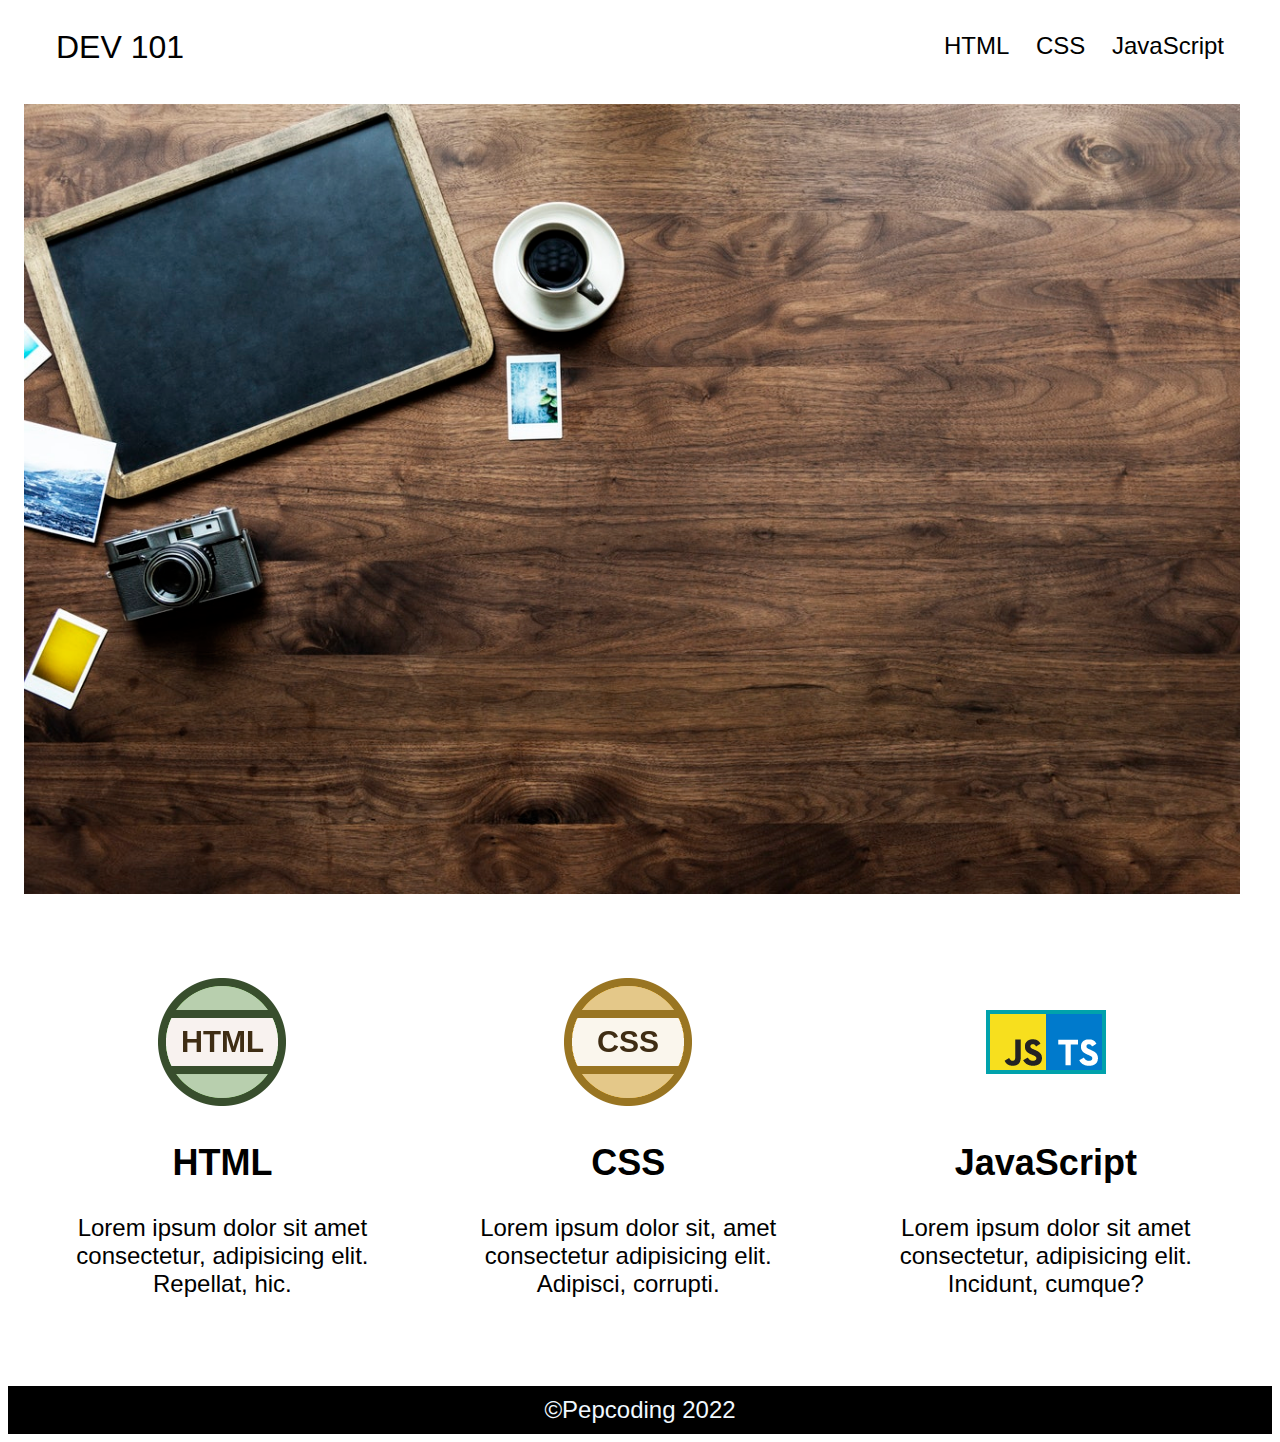
<file: index.html>
<!DOCTYPE html>
<html lang="en">

<head>
    <meta charset="UTF-8">
    <meta http-equiv="X-UA-Compatible" content="IE=edge">
    <meta name="viewport" content="width=device-width, initial-scale=1.0">
    <title>Personal website</title>

    <link rel='stylesheet' href="style.css">

</head>

<body>
    <header>
        <h1>DEV 101</h1>
        <nav>
            <ul>
                <li><a href="https://en.wikipedia.org/wiki/HTML">HTML</a></li>
                <li><a href="https://en.wikipedia.org/wiki/CSS">CSS</a></li>
                <li><a href="https://en.wikipedia.org/wiki/JavaScript">JavaScript</a></li>
            </ul>
        </nav>
    </header>
    <section>
        <img src='./final/lap.jpeg' class='showcase_img'>
    </section>
    
        <article>
        <div class="content">
            <a>
                <img src="./final/html.png">
                <h2>
                    HTML
                </h2>
                <p>
                    Lorem ipsum dolor sit amet consectetur, 
                    adipisicing elit. Repellat, hic.
                </p>
            </a>
        </div>

        <div class="content">
            <a>
                <img src="./final/css.png">
                <h2>
                    CSS
                </h2>
                <p>
                    Lorem ipsum dolor sit, amet consectetur
                     adipisicing elit. Adipisci, corrupti.
                </p>
            </a>
        </div>

        <div class="content">
            <a>
                <img src="./final/icon.png">
                <h2>
                    JavaScript
                </h2>
                <p>
                    Lorem ipsum dolor sit amet consectetur,
                     adipisicing elit. Incidunt, cumque?
                </p>
            </a>
        </div>
    </article>
    <footer>
            &copy;Pepcoding 2022
    </footer>
    
</body>

</html>
</file>
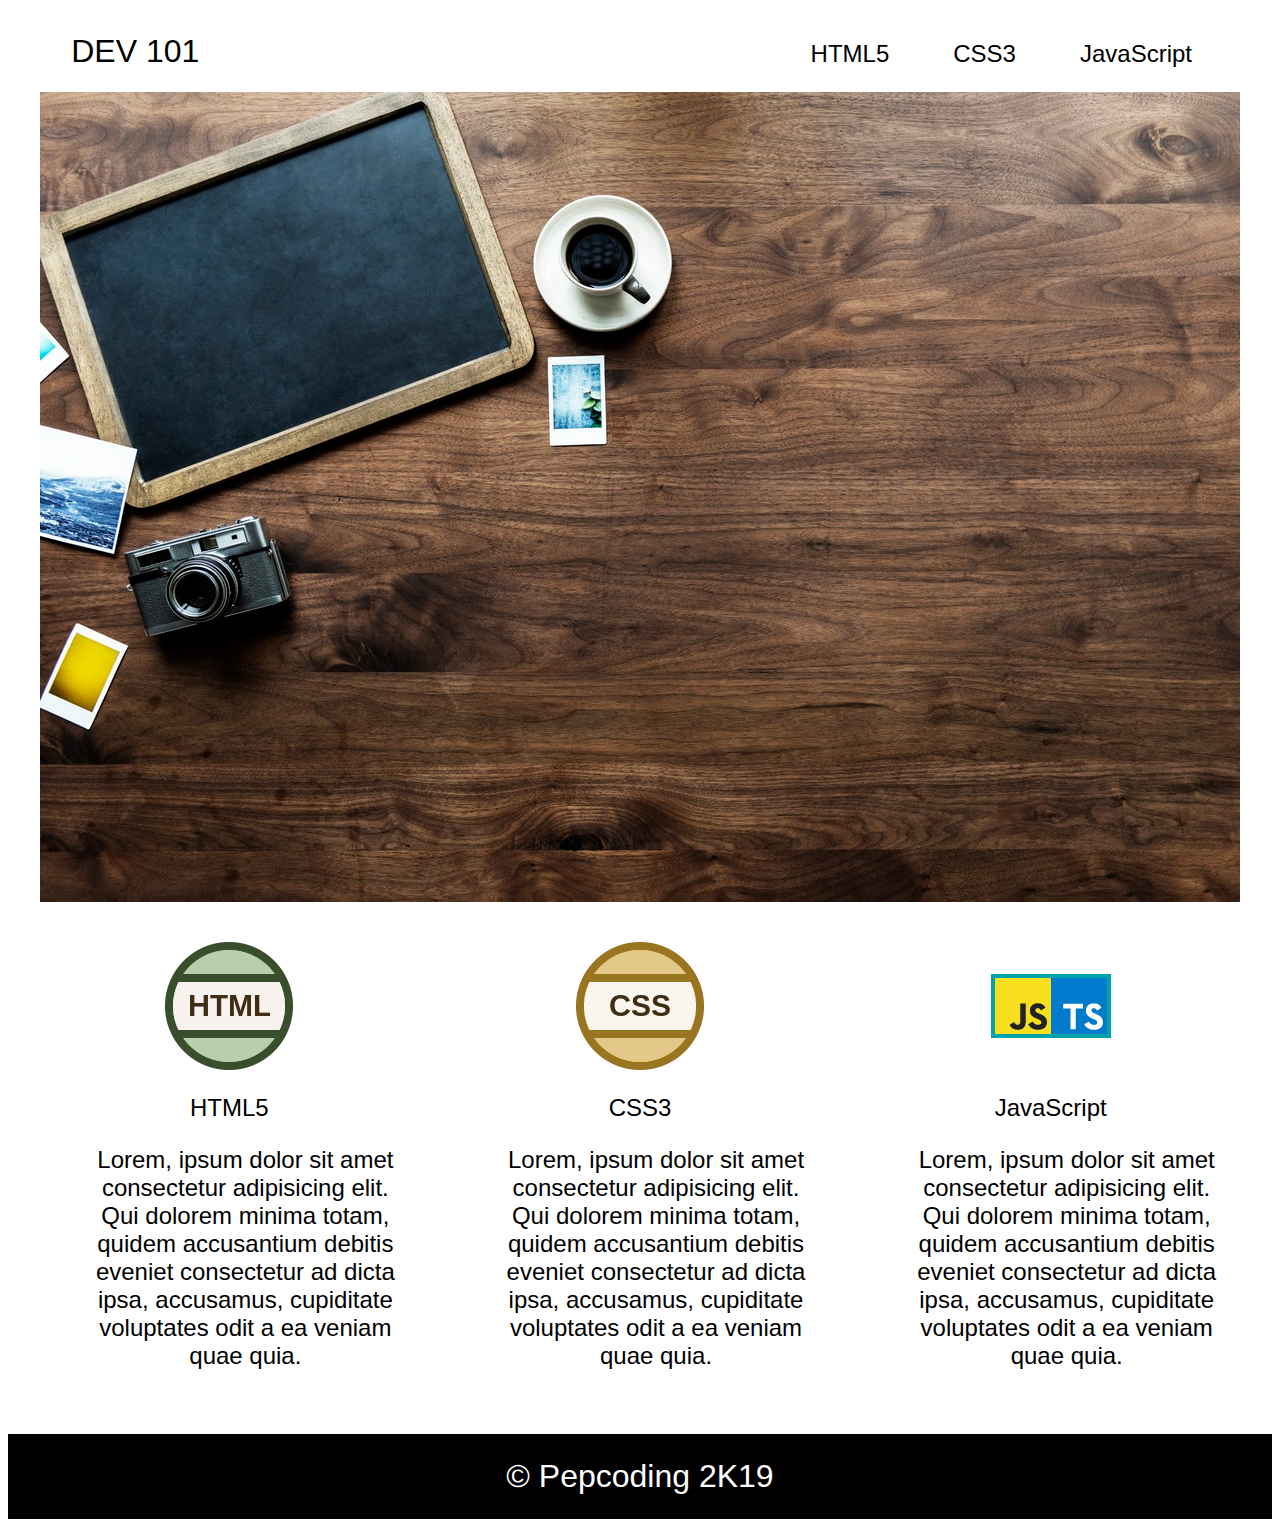
<file: final/index.html>
<!DOCTYPE html>
<html lang="en">
<head>
  <meta charset="UTF-8" />
  <meta name="viewport" content="width=device-width, initial-scale=1.0" />
  <meta http-equiv="X-UA-Compatible" content="ie=edge" />
  <title>Document</title>
   <style>
    html {
      border: 0;
      margin: 0;
      font-family: "Segoe UI", Tahoma, Geneva, Verdana, sans-serif;
      scroll-behavior: smooth;
    }
    header h1 {
      float: left;
      margin-top: 2%;
      padding-left: 5%;
      font-weight: 400;
    }
    .navigation {
      display: flex;
      float: right;
      padding-right: 3rem;
    }
    li {
      list-style: none;
      padding: 0 2rem;
      margin-top: 1rem;
      font-size: 1.5rem;
    }
    a {
        text-decoration: none;
        /* transition: all 0.2s; */
      }
      a:link,a:visited {
        color: black;
      }
      a:hover,a:active {
        color: red;
      }
    .showcase {
      width: 95%;
      height: 90vh;
      margin: auto;
      overflow: hidden;
    }
    .article {
      display: flex;
      margin: 1rem;
    }
    .container {
     
      text-align: center;
      padding: 1.5rem;
    }
    h2 {
      font-weight: 500;
    }
    p {
      font-size: 1.5rem;
      padding-left: 2rem;
    }
    footer {
      text-align: center;
      font-size: 2rem;
      color: white;
      background-color: black;
      padding: 1.5rem;
    }
  </style> 
</head>
<body>
  <header>
          <h1>DEV 101</h1>
          <ul class="navigation">
            <li><a href="#article">HTML5</a></li>
            <li><a href="#article">CSS3</a></li>
            <li><a href="#article">JavaScript</a></li>
          </ul>
  </header>
  <div class="showcase">
    <img src="lap.jpeg" alt="" />
  </div>
  <div class="article" id="article">
    <div class="container">
      <div class="image">
        <img src="html.png" alt="img" />
      </div>
      <div class="discription">
        <h2>HTML5</h2>
        <p>
          Lorem, ipsum dolor sit amet consectetur adipisicing elit. Qui dolorem
          minima totam, quidem accusantium debitis eveniet consectetur ad dicta
          ipsa, accusamus, cupiditate voluptates odit a ea veniam quae quia.
        </p>
      </div>
    </div>
    <div class="container">
      <div class="image">
        <img src="css.png" alt="img" />
      </div>
      <div class="discription">
        <h2>CSS3</h2>
        <p>
          Lorem, ipsum dolor sit amet consectetur adipisicing elit. Qui dolorem
          minima totam, quidem accusantium debitis eveniet consectetur ad dicta
          ipsa, accusamus, cupiditate voluptates odit a ea veniam quae quia.
        </p>
      </div>
    </div>
    <div class="container">
      <div class="image">
        <img src="icon.png" alt="img" />
      </div>
      <div class="discription">
        <h2>JavaScript</h2>
        <p>
          Lorem, ipsum dolor sit amet consectetur adipisicing elit. Qui dolorem
          minima totam, quidem accusantium debitis eveniet consectetur ad dicta
          ipsa, accusamus, cupiditate voluptates odit a ea veniam quae quia.
        </p>
      </div>
    </div>
  </div>
  <footer id="footer">
    &copy; Pepcoding  2K19
  </footer>
</body>
</html>
</file>
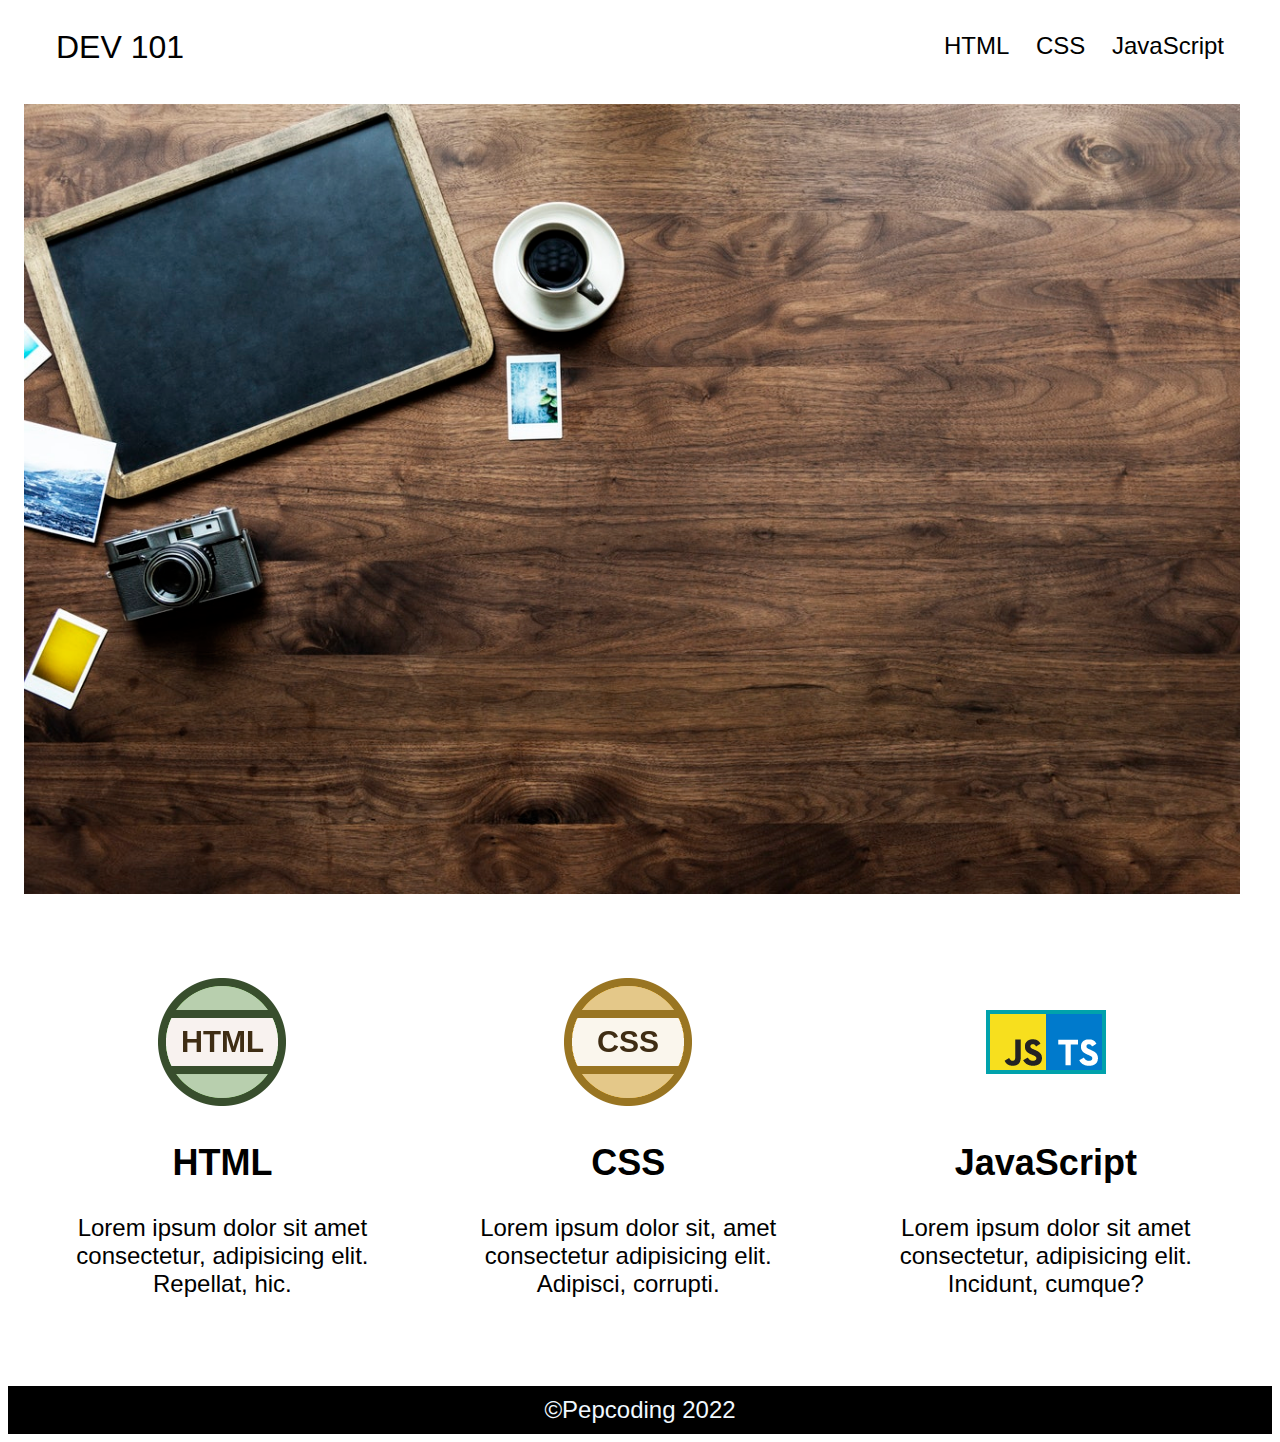
<file: index.html.html>
<!DOCTYPE html>
<html lang="en">

<head>
    <meta charset="UTF-8">
    <meta http-equiv="X-UA-Compatible" content="IE=edge">
    <meta name="viewport" content="width=device-width, initial-scale=1.0">
    <title>Personal website</title>

    <link rel='stylesheet' href="style.css">

</head>

<body>
    <header>
        <h1>DEV 101</h1>
        <nav>
            <ul>
                <li><a href="https://en.wikipedia.org/wiki/HTML">HTML</a></li>
                <li><a href="https://en.wikipedia.org/wiki/CSS">CSS</a></li>
                <li><a href="https://en.wikipedia.org/wiki/JavaScript">JavaScript</a></li>
            </ul>
        </nav>
    </header>
    <section>
        <img src='./final/lap.jpeg' class='showcase_img'>
    </section>
    
        <article>
        <div class="content">
            <a>
                <img src="./final/html.png">
                <h2>
                    HTML
                </h2>
                <p>
                    Lorem ipsum dolor sit amet consectetur, 
                    adipisicing elit. Repellat, hic.
                </p>
            </a>
        </div>

        <div class="content">
            <a>
                <img src="./final/css.png">
                <h2>
                    CSS
                </h2>
                <p>
                    Lorem ipsum dolor sit, amet consectetur
                     adipisicing elit. Adipisci, corrupti.
                </p>
            </a>
        </div>

        <div class="content">
            <a>
                <img src="./final/icon.png">
                <h2>
                    JavaScript
                </h2>
                <p>
                    Lorem ipsum dolor sit amet consectetur,
                     adipisicing elit. Incidunt, cumque?
                </p>
            </a>
        </div>
    </article>
    <footer>
            &copy;Pepcoding 2022
    </footer>
    
</body>

</html>
</file>
<file: style.css>
html{
    font-family:'Segoe UI', Tahoma, Geneva, Verdana, sans-serif;
}

header h1{
    font-weight: 400;
    
}
header{
    display: flex;
    justify-content: space-between;
    margin: 0 3rem;
}
nav{
    position: relative;
    top: .5rem;
    width: 20rem;
}
ul{
    display: flex;
    justify-content: space-between;
}
li{
    font-size: 1.5rem;
    list-style: none;
}
.showcase_img{
    width: 95vw;
    margin: 1rem;
}
article{
    display: flex;
    margin: 1rem;
}
.content{
    text-align: center;
    margin: 2rem;
    padding:1rem;
    font-size: 1.5rem;
}
h2{
    font-weight: 600;
}
footer{
    height: 3rem;
    background-color: black;
    color: aliceblue;
    display: flex;
    justify-content: center;
    align-items: center;
    font-size: 1.5rem;
}
a{
    text-decoration: none;
    color:black;
}
a:hover{
    color: brown;
}
</file>
